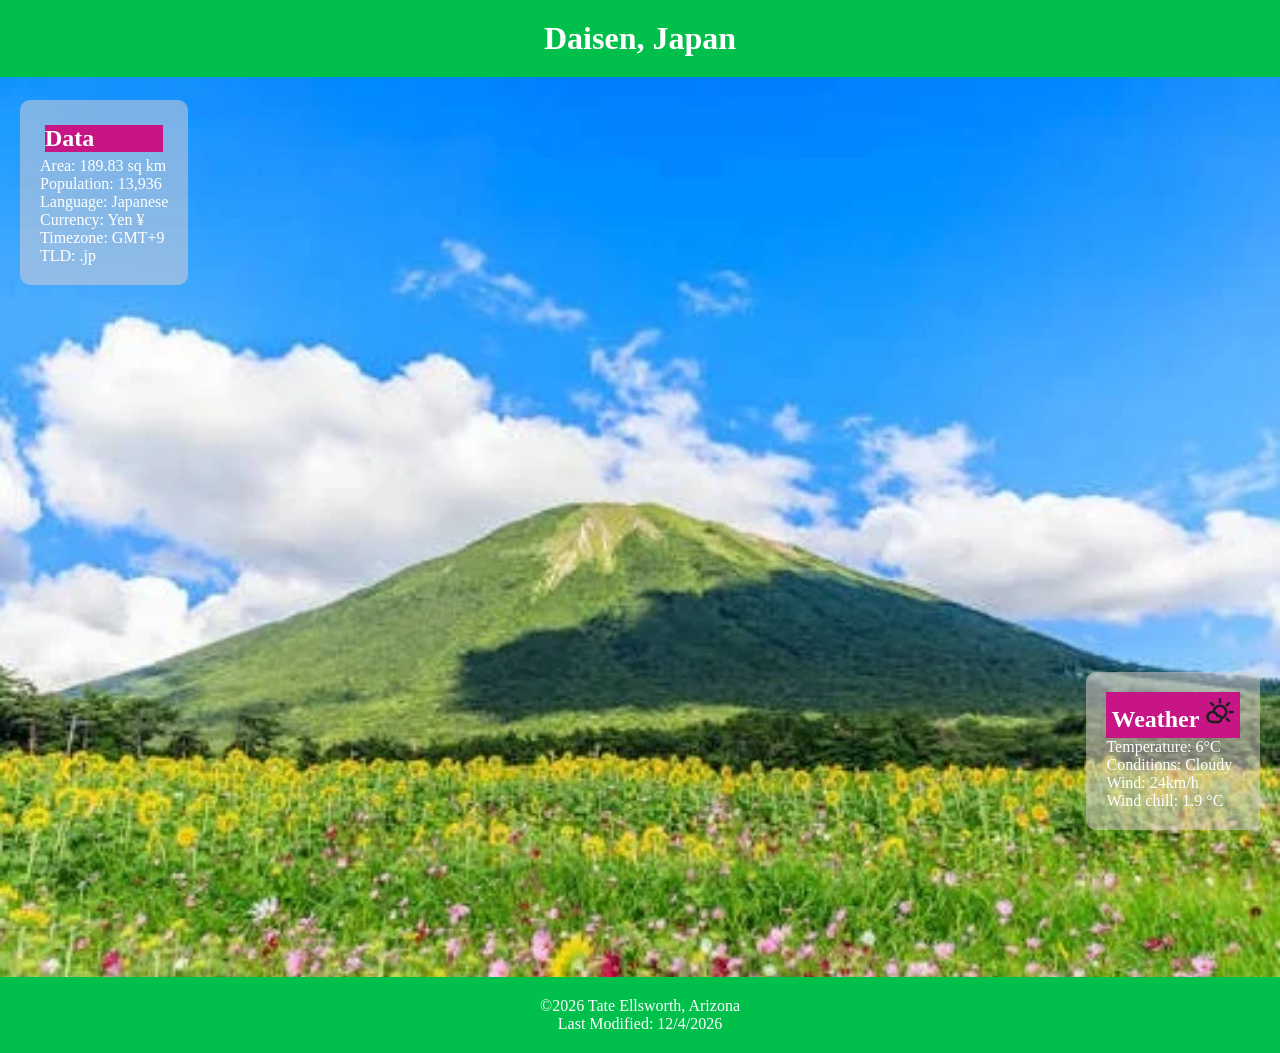
<file: place.html>
<!DOCTYPE html>
    <html lang="en">
    <head>
        <meta charset="UTF-8">
        <meta name="viewport" content="width=device-width, initial-scale=1.0">
        <meta name="description" content="A location in Japan that I think would be a fun place to visit">
        <meta name="author" content="Tate Ellsworth">
        <title>Place to visit</title>
        <link rel="stylesheet" href="styles/place.css">
        <link rel="stylesheet" href="styles/place-large.css">
        <script src="scripts/place.js" defer></script>
        <script src="scripts/getdates.js" defer></script>
    </head>
    <body>
        <header>
            <h1>Daisen, Japan</h1>
        </header>
        <main>
            <div class="hero-large">
                <img src="images/mount_daisen.webp" alt="Japan">
            </div>
            
            <div class="hero-mobile">
                <img src="images/daisen-mobile.jpg" alt="Daisen_mobile">
            </div>
            <section class="data">
                <h2>Data</h2>
                <p>Area: 189.83 sq km <br>
                    Population: 13,936 <br>
                    Language: Japanese <br>
                    Currency: Yen ¥ <br>
                    Timezone: GMT+9 <br>
                    TLD: .jp <br>
                </p>
            </section>
            <section class="weather">
                <div class="weatherTitle">
                    <h2>Weather </h2>
                    <!-- <img src="images/weather-icon.svg" alt="Cloudy icon" class="weather-icon"> -->
                    <!-- <svg>
                        <use src="images/cloudy.svg" alt="Weather_Symbol"></use>
                    </svg> -->
                </div>
                <p>
                    Temperature: 6°C<br>
                    Conditions: Cloudy <br>
                    Wind: 24km/h<br>
                    <div>
                        Wind chill: <span id="windchill"></span><br>
                    </div>
                </p>
            </section>
        </main>
        <footer>
            <div class="dateName">
                <p><span id="current-year">©2026 Tate Ellsworth, Arizona</span></p>
                <p>Last Modified: <span id="dateDisplay"></span></p>
            </div>
        </footer>
    </body>
</html>
</file>
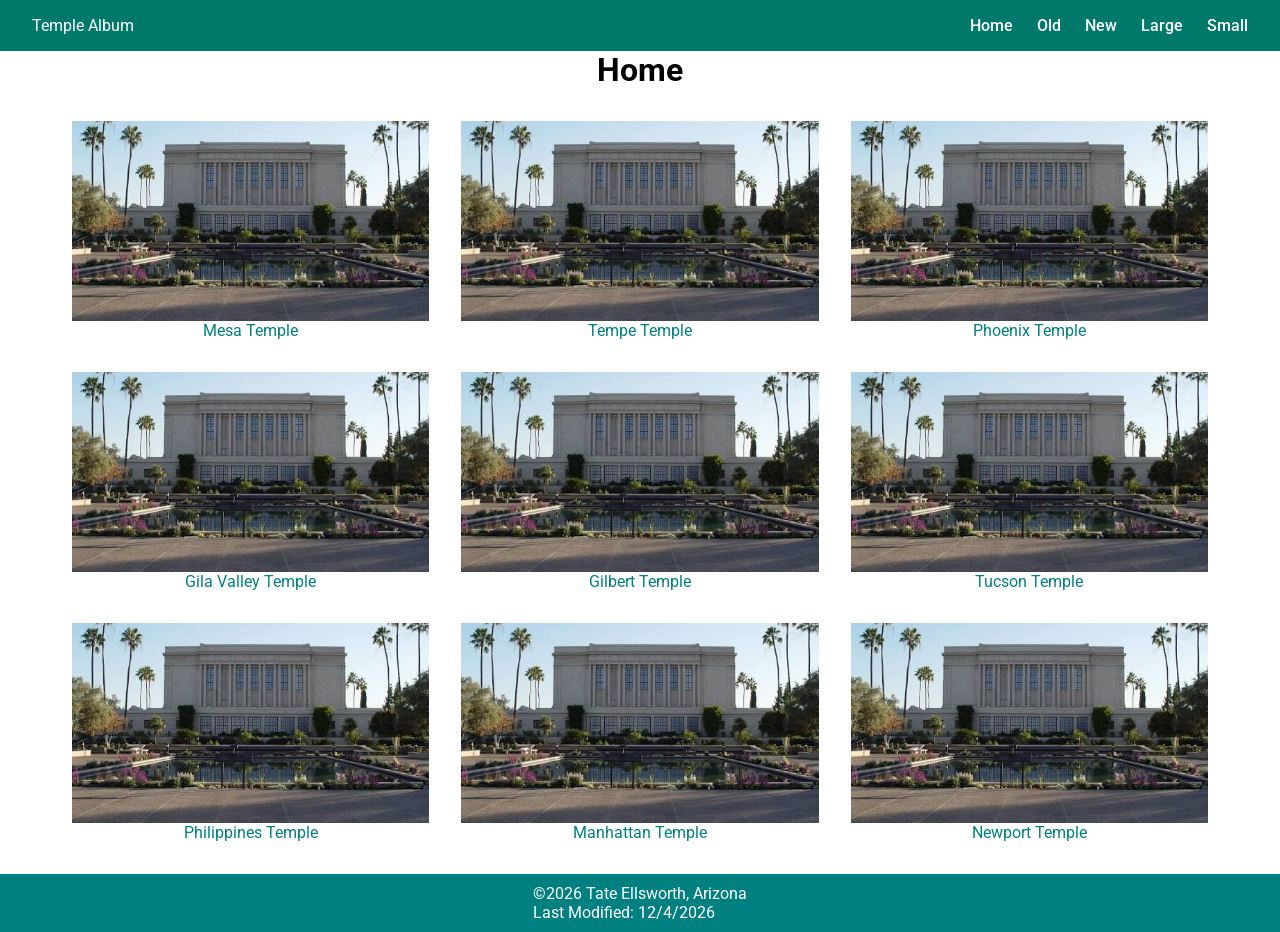
<file: temples.html>
<!DOCTYPE html>
<html lang="en">
<head>
    <meta charset="UTF-8">
    <meta name="viewport" content="width=device-width, initial-scale=1.0">
    <title>Temples - Tate Ellsworth</title>
    <meta name="author" content="Tate Ellsworth">
    <meta name="description" content="short album of different temples located in Arizona, New York, California, and The Philippines.">

    <link rel="stylesheet" href="styles/temples.css">
    <link rel="stylesheet" href="styles/temples-large.css">

    <link rel="preconnect" href="https://fonts.googleapis.com">
    <link rel="preconnect" href="https://fonts.gstatic.com" crossorigin>
    <link href="https://fonts.googleapis.com/css2?family=Roboto:ital,wght@0,100..900;1,100..900&display=swap" rel="stylesheet">

    <script src="scripts/temples.js" defer></script>
</head>
<body>
    <header>
        <nav class="navbar">
            <div class="logo">Temple Album</div>

            <!-- Hamburger Toggle Button -->
            <button class="menu-toggle" id="menuToggle" aria-label="Toggle Navigation">
                <span class="bar"></span>
                <span class="bar"></span>
                <span class="bar"></span>
            </button>
            <!--<span class="nav-title">Temple Album</span>-->

            <ul class="nav-links" id="navLinks">
                <li><a href="temples.html">Home</a></li>
                <li><a href="#">Old</a></li>
                <li><a href="#">New</a></li>
                <li><a href="#">Large</a></li>
                <li><a href="#">Small</a></li>
            </ul>
        </nav>
    </header>
    <main>
        <h1>Home</h1>

        <div class="temple-grid">
            <figure>
                <img src="images/mesa_temple.jpg" alt="Mesa Temple">
                <figcaption>Mesa Temple</figcaption>
            </figure>
            <figure>
                <img src="images/mesa_temple.jpg" alt="Snowflake Temple">
                <figcaption>Tempe Temple</figcaption>
            </figure>
            <figure>
                <img src="images/mesa_temple.jpg" alt="Phoenix Temple">
                <figcaption>Phoenix Temple</figcaption>
            </figure>
            <figure>
                <img src="images/mesa_temple.jpg" alt="Gila Valley Temple">
                <figcaption>Gila Valley Temple</figcaption>
            </figure>
            <figure>
                <img src="images/mesa_temple.jpg" alt="Gilbert Temple">
                <figcaption>Gilbert Temple</figcaption>
            </figure>
            <figure>
                <img src="images/mesa_temple.jpg" alt="Tucson Temple">
                <figcaption>Tucson Temple</figcaption>
            </figure>
            <figure>
                <img src="images/mesa_temple.jpg" alt="Philippines Temple">
                <figcaption>Philippines Temple</figcaption>
            </figure>
            <figure>
                <img src="images/mesa_temple.jpg" alt="Manhattan Temple">
                <figcaption>Manhattan Temple</figcaption>
            </figure>
            <figure>
                <img src="images/mesa_temple.jpg" alt="Newport Temple">
                <figcaption>Newport Temple</figcaption>
            </figure>
        </div>
    </main>
    <footer>
        <div class="dateName">
            <p><span id="current-year">©2026 Tate Ellsworth, Arizona</span></p>
            <p>Last Modified: <span id="dateDisplay"></span></p>
        </div>
    </footer>
</body>
</html>
</file>
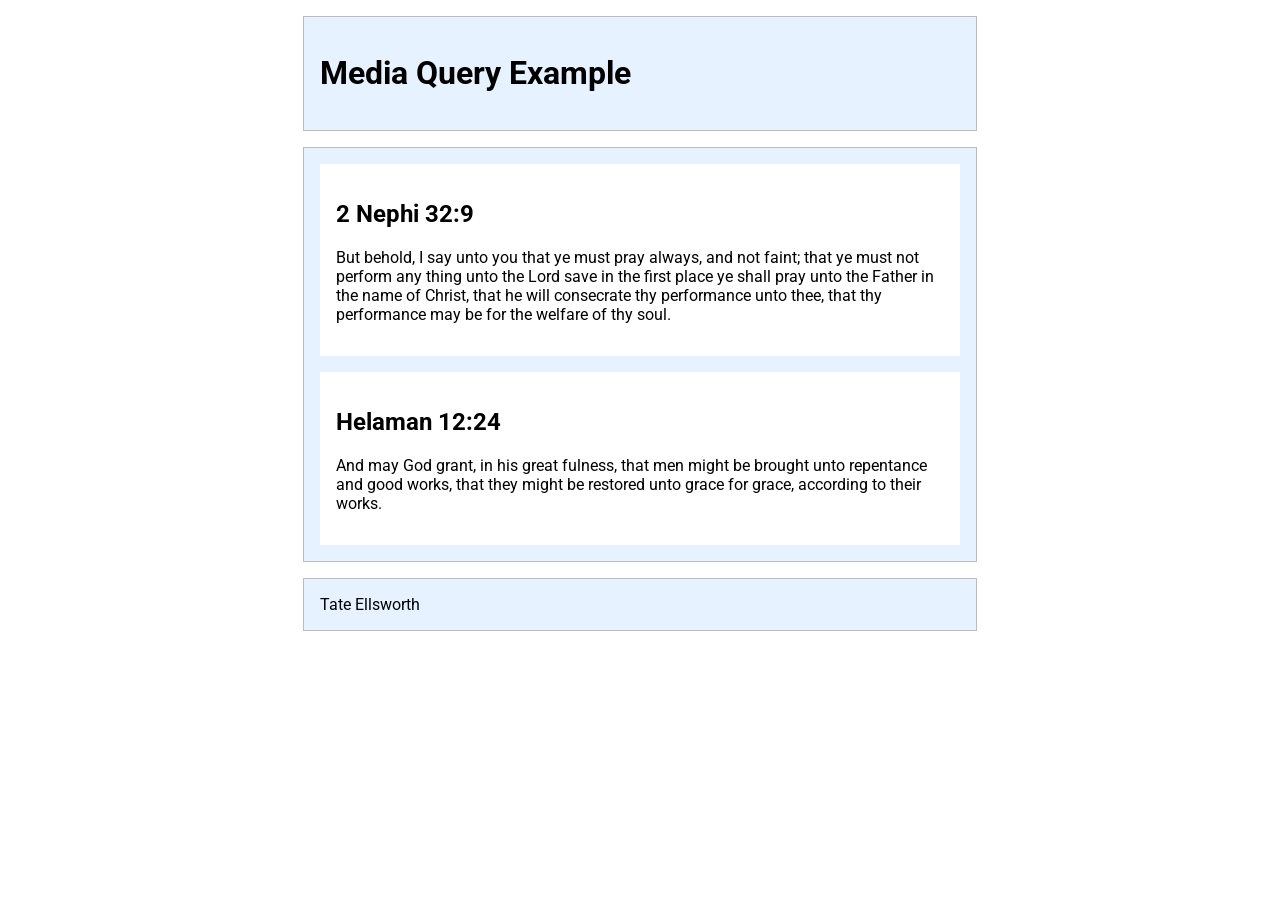
<file: week2/media-query.html>
<!DOCTYPE html>
<html lang="en">
<head>
    <meta charset="UTF-8">
    <meta name="viewport" content="width=device-width, initial-scale=1.0">
    <title>Document</title>
    <meta author="Tate Ellsworth">

    <link rel="preconnect" href="https://fonts.googleapis.com">
    <link rel="preconnect" href="https://fonts.gstatic.com" crossorigin>
    <link href="https://fonts.googleapis.com/css2?family=Roboto:ital,wght@0,100..900;1,100..900&display=swap" rel="stylesheet">

    <link rel="stylesheet" href="styles/media-query.css">
    <link rel="stylesheet" href="styles/media-query-large.css">
</head>

<body>
    <header>
        <h1>Media Query Example</h1>
    </header>

    <main>
        <section>
            <h2>2 Nephi 32:9</h2>
            <p>But behold, I say unto you that ye must pray always, and not faint; that ye must not perform any thing unto the Lord save in the first place ye shall pray unto the Father in the name of Christ, that he will consecrate thy performance unto thee, that thy performance may be for the welfare of thy soul.</p>
        </section>
        <section>
            <h2>Helaman 12:24</h2>
            <p>And may God grant, in his great fulness, that men might be brought unto repentance and good works, that they might be restored unto grace for grace, according to their works.</p>
        </section>
    </main>

    <footer>
        Tate Ellsworth
    </footer>
</body>
</html>
</file>
<file: styles/place.css>
@media (max-width: 768px) {

    .hero-mobile img {
        width: 100% ;
        height: auto;
    }

    .hero-large {
        display: none;
    }


    .weather svg {
        display: none;
    }

    h2, weatherTitle {
       text-align: center;
    }

   

    .data, .weather {
        position: static;
        background-color: #3D59AB;
        border-radius: 0px;
    }


    
}

@media (min-width: 768px) {
  .hero-mobile {
    display: none;
  }

  .hero-large {
    display: block;
    width: 100%;
    height: auto;
  }

  .weather h2::after {
    content: "";
    display: inline-block;
    width: 30px;
    height: 30px;
    background-image: url("../images/cloudy.svg");
    background-size: contain;
    background-repeat: no-repeat;
  }
}
</file>
<file: styles/place-large.css>
:root {
  --primary-color: #00c04b;
  --secondary-color: #C71585 ;
}

* {
    margin: 0;
    padding: 0;
    box-sizing: border-box;
}



header, footer {
    text-align: center;
    background-color: var(--primary-color);
    color: white;
    padding: 20px;
    width: 100%;
}

.hero-large {
    position: relative;
    width: 100%;
    height: 100vh;
    overflow: hidden;
}

.hero-large img{
    position: relative;
    width: 100%;
    height: auto;
    object-fit: cover;
    object-position: center;
    display: block;
}

h2 {
    color: white;
    background-color: var(--secondary-color);
    margin: 5px;
}

section {
    position: absolute;
    padding: 20px;
    border-radius: 10px;
    background-color: rgba(223, 210, 210, 0.5);
    color: white;
}

.data {
    left: 20px;
    top: 100px;
}

.weather {
    right: 20px;
    bottom: 70px;
}

.weatherTitle {
    display: flex;
    gap: 10px;
    background-color: var(--secondary-color);
}

/* .weather svg ::after .weather {
    width: auto;
} */
</file>
<file: styles/temples.css>
@media (max-width: 768px) {
    .menu-toggle {
        display: flex !important;
    }

    .nav-links {
        display: none !important; 
        flex-direction: column;
        position: absolute;
        top: 100%;
        left: 0;
        width: 100%;
        background-color: #00796b;
        text-align: center;
        padding: 1rem 0;
        box-shadow: 0 4px 6px rgba(0, 0, 0, 0.1);
    }
   
    .nav-links.active {
        display: flex !important;
    }

    .nav-links li {
        padding: 0.75rem 0;
    }

    .menu-toggle {
        display: none;
        background: none;
        border: none;
        cursor: pointer;
        flex-direction: column;
        gap: 5px;
    }

    .menu-toggle .bar {
        display: block;
        width: 25px;
        height: 3px;
        background-color: white;
        border-radius: 2px;
        
    }
    

    .temple-grid {
        grid-template-columns: 1fr !important;
    }
}
</file>
<file: styles/temples-large.css>
* {
    margin: 0;
    padding: 0;
    box-sizing: border-box;
}

#menu-button {
    display: none;
    background: none;
    border: none;
    color: white;
    font-size: 1.8rem;
    cursor: pointer;
}

header, main, footer {
    font-family: "Roboto", sans-serif;
}

nav {
    display: flex;
    justify-content: space-between;
    align-items: center;
    background-color: teal;
    padding: 10px;
}

.navbar {
  display: flex;
  justify-content: space-between;
  align-items: center;
  background-color: #00796b;
  color: white;
  padding: 1rem 2rem;
  position: relative;
}

.nav-title {
    color: white;
    cursor: default;
}

.nav-links {
    list-style: none;
    display: flex;
    gap: 1.5rem;
}

.nav-links a {
    color: white;
    font-family: inherit;
    font-weight: 500;
    text-decoration: none;
}

.nav-links a:hover {
    text-decoration: none;
    color: lightblue;
}

.menu-toggle {
    display: none;
    background: none;
    border: none;
    cursor: pointer;
    flex-direction: column;
    gap: 5px;
}

.menu-toggle .bar {
    display: block;
    width: 25px;
    height: 3px;
    background-color: white;
    border-radius: 2px;
    transition: 0.3s ease;
}



h1 {
    text-align: center;
}

.temple-grid {
    display: grid;
    grid-template-columns: repeat(3, 1fr); 
    gap: 2rem; 
    padding: 2rem;
    max-width: 1200px;
    margin: 0 auto; 
}

.temple-grid figure {
    text-align: center;
    color: teal;
}

.temple-grid img {
    width: 100%;
    height: 200px; 
    object-fit: cover; 
    display: block;
}

footer {
    background-color: teal;
    color: white;
    padding: 10px;
    display: flex;
    justify-content: space-evenly;
    align-items: center;  
}
</file>
<file: week2/styles/media-query.css>
body {
    font-family: 'roboto', sans-serif;
}

header, main, footer {
    max-width: 640px;
    margin: 1rem auto;
    border: 1px solid #bbb;
    padding: 1rem;
    background-color: #e6f2ff;
}

main {display: grid;
    grid-template-columns: 1f 1frr;
    gap: 1rem;
}

section {
    padding: 1rem;
    background-color: #fff;
}
</file>
<file: week2/styles/media-query-large.css>
@media and (min-width: 500px)
</file>
